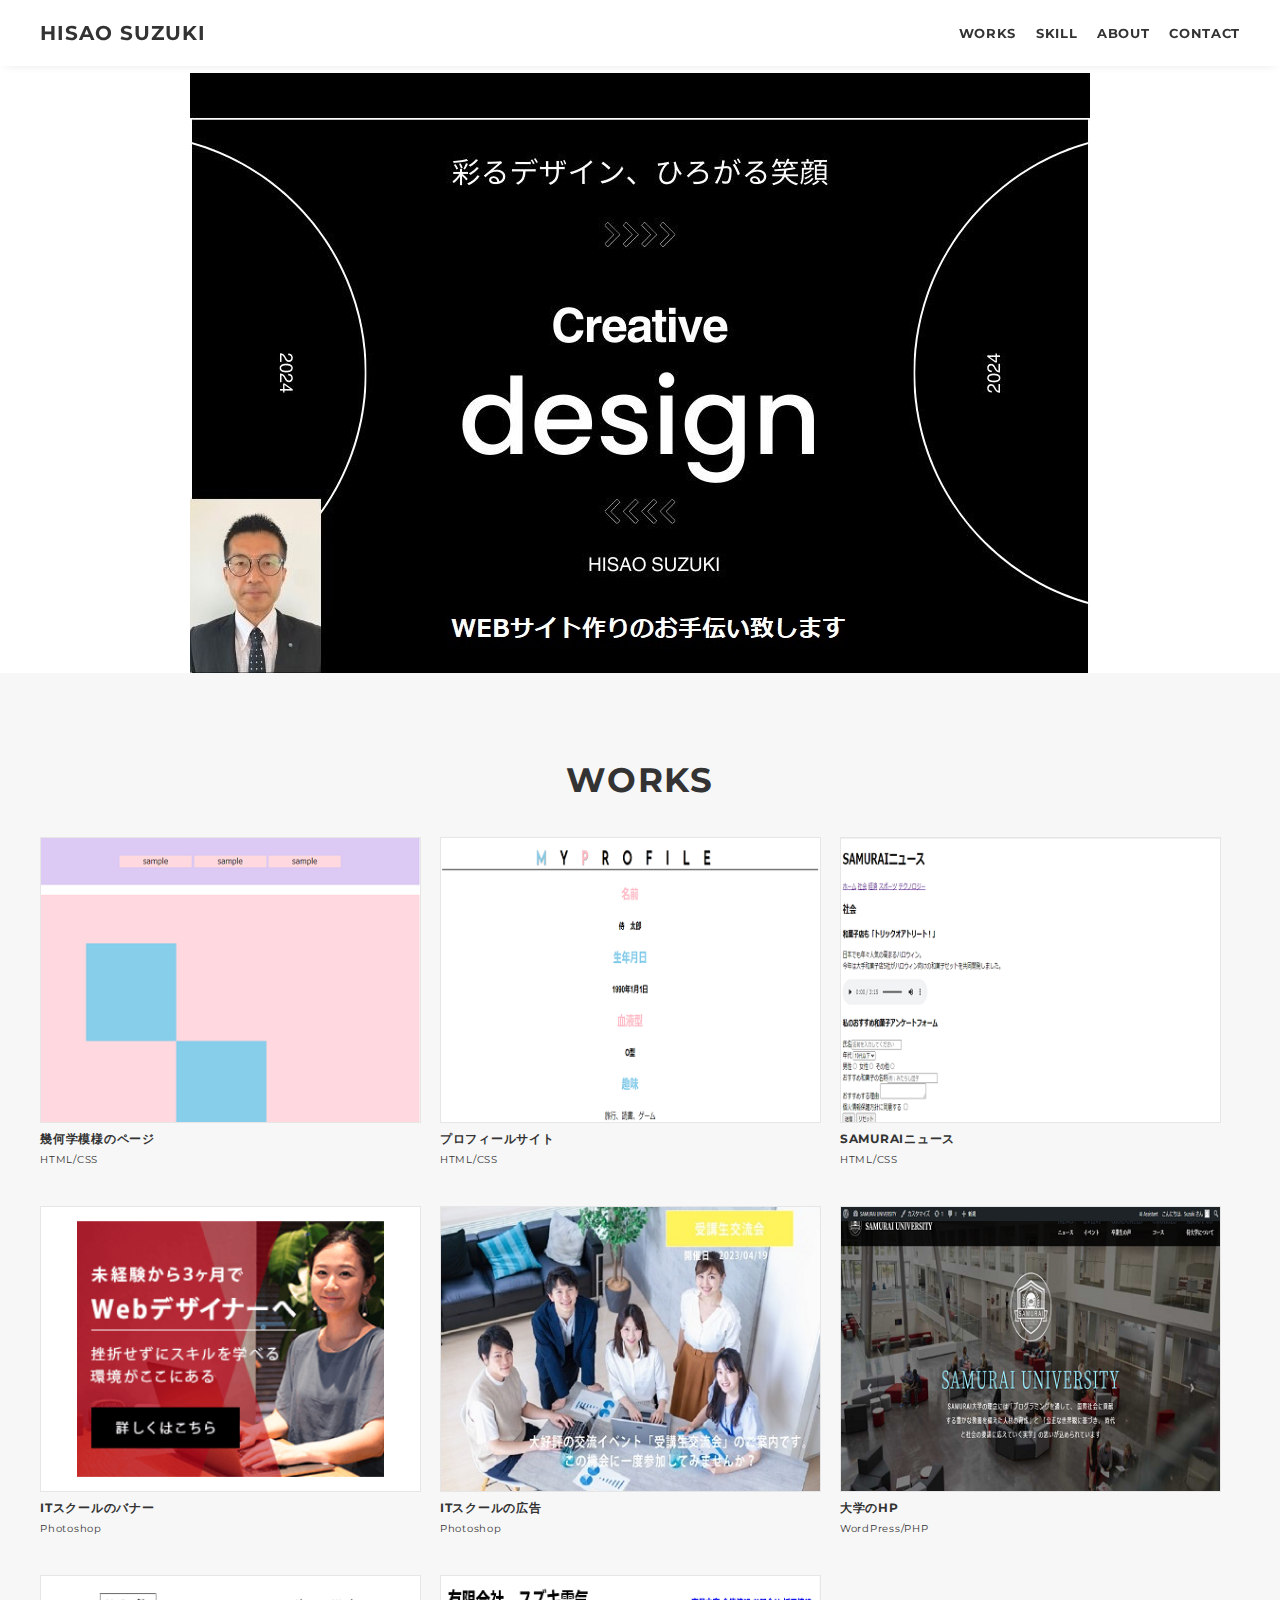
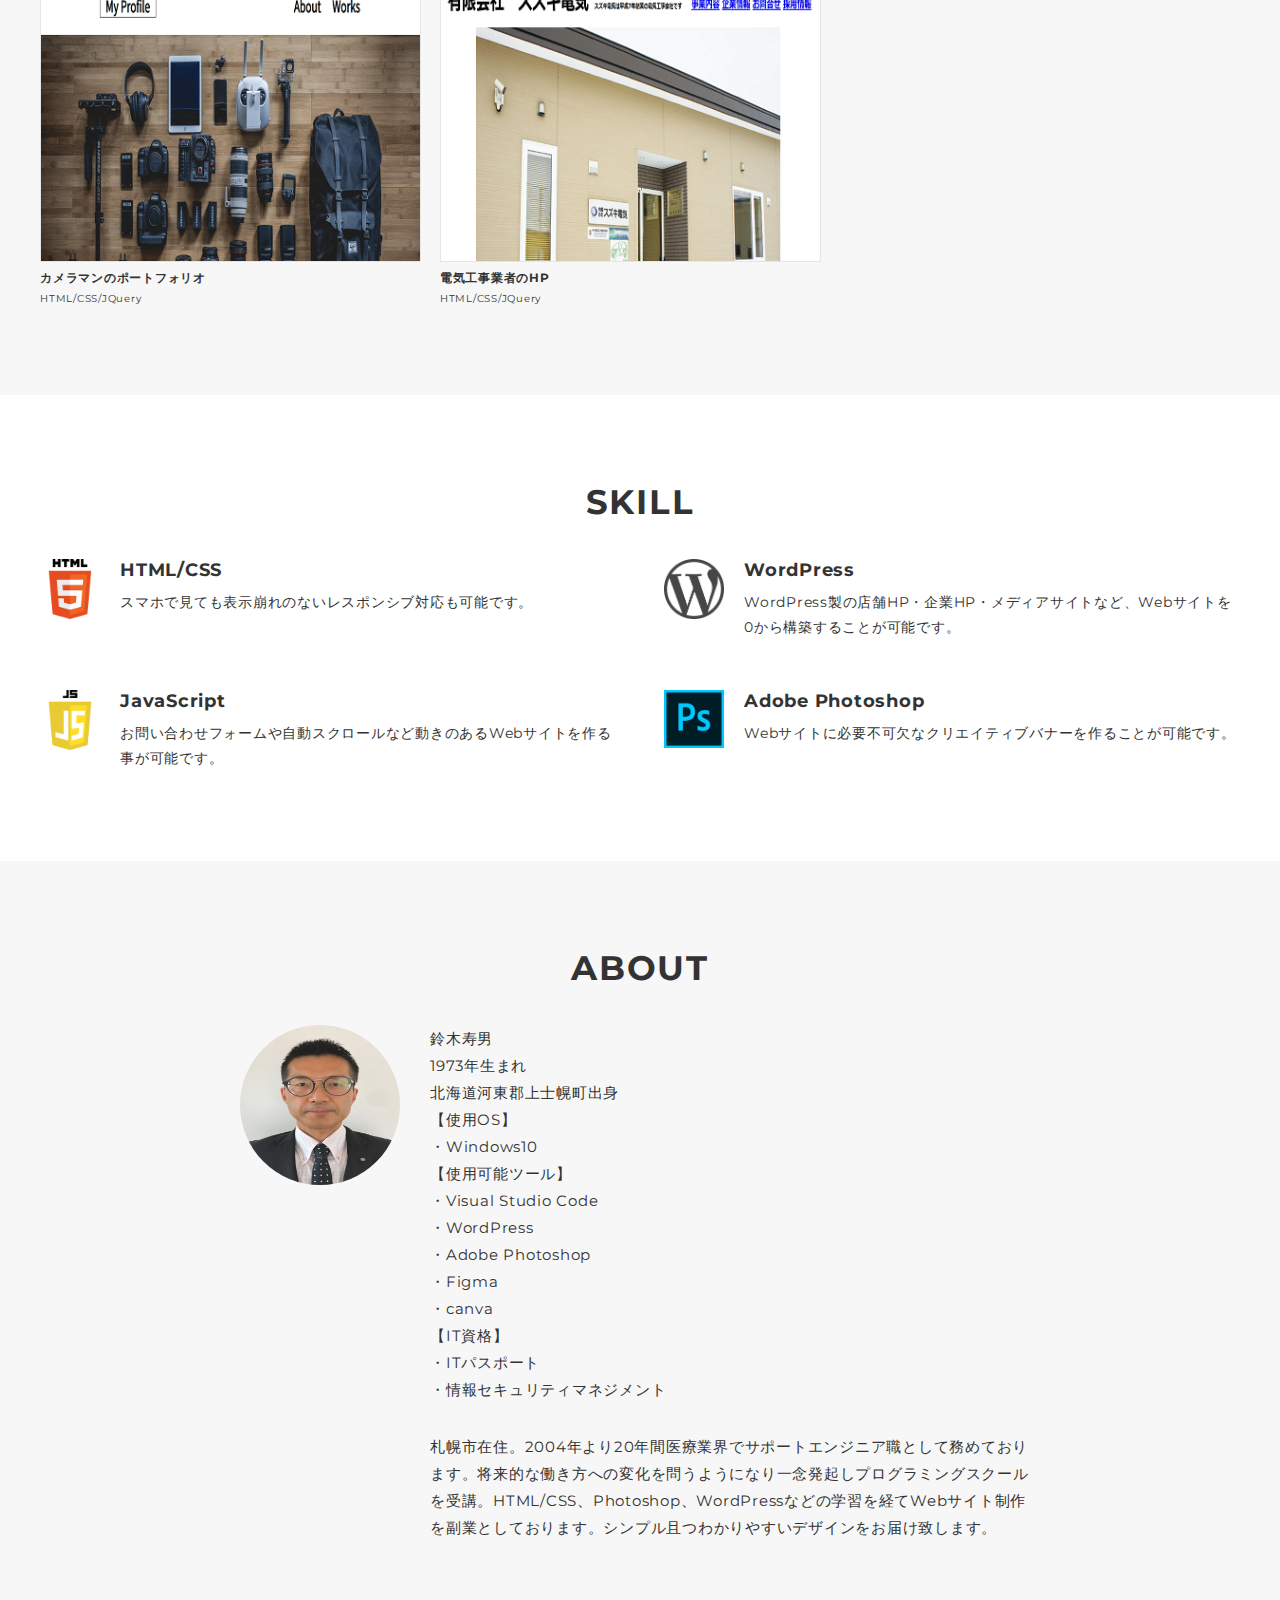
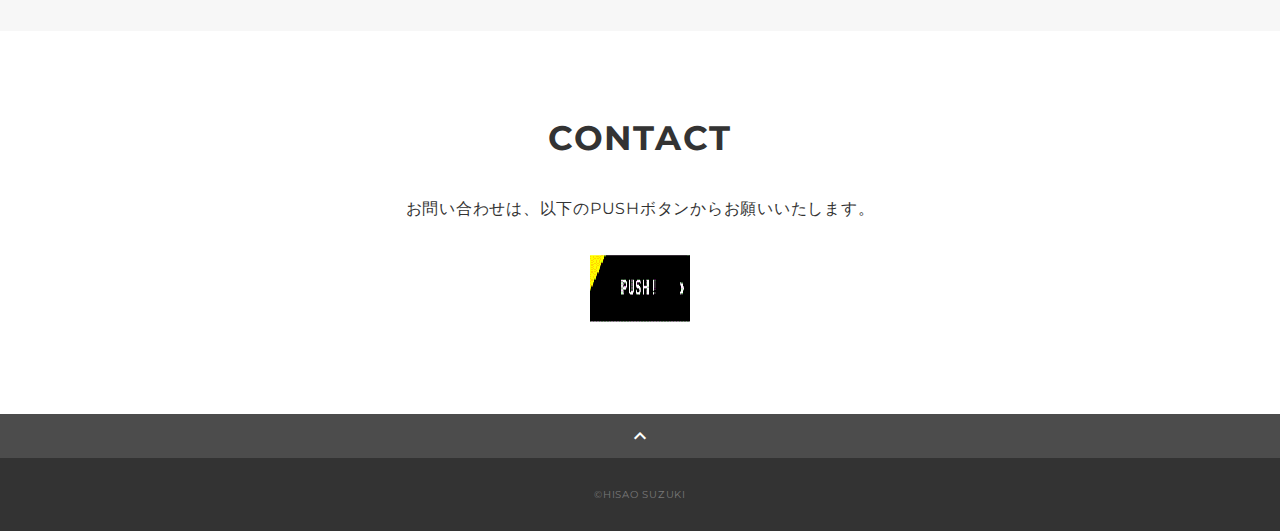
<file: index.html>
<!DOCTYPE html>
<html>
<head>
  <meta charset="utf-8">
  <meta name="viewport" content="width=device-width, initial-scale=1.0, maximum-scale=1.0, minimum-scale=1.0">
  <title>HISAO SUZUKI ポートフォリオ</title>
  <link rel="preconnect" href="https://fonts.gstatic.com">
  <link href="https://fonts.googleapis.com/css2?family=Montserrat:wght@400;700&display=swap" rel="stylesheet">
  <link href="https://fonts.googleapis.com/css?family=Material+Icons+Outlined" rel="stylesheet">
  <link href="ress.css" media="all" rel="stylesheet" type="text/css" />
  <link href="style.css" media="all" rel="stylesheet" type="text/css" />
  <meta name="google-site-verification" content="F4o_wHOYhaA5RulyujhewPFqHb2-ovNBBD_2p1q4TR4" />
</head>

<body>
  <div class="wrapper">

    <!-- header -->
    <header class="header ">
      <div class="container">
        <h1 class="header-logo">
          <a href="#">HISAO SUZUKI</a>
        </h1>
        <nav class="gnav">
          <ul class="gnav-list">
            <li class="gnav-item"><a href="#works">WORKS</a></li>
            <li class="gnav-item"><a href="#skill">SKILL</a></li>
            <li class="gnav-item"><a href="#about">ABOUT</a></li>
            <li class="gnav-item"><a href="#contact">CONTACT</a></li>
          </ul>
        </nav>
      </div>
    </header>
    <!-- /header -->

    <main class="content">

      <!-- mv -->
      <div class="mv">
        <div class="mv-container">
          <img src="img/main.jpg" alt="メイン画像">
        </div>
      </div>
      <!-- /mv -->

      <!-- works -->
      <section class="works section" id="works">
        <div class="container">
          <h2 class="title">WORKS</h2>
          <div class="works-list">
            <a class="works-item" href="works-1.html">
              <div class="works-img"><img src="img/works/html1.png" alt="html1" /></div>
              <p class="works-name">幾何学模様のページ</p>
              <p class="works-info">HTML/CSS</p>
            </a>
            <a class="works-item" href="works-2.html">
              <div class="works-img"><img src="img/works/html2.png" alt="html2" /></div>
              <p class="works-name">プロフィールサイト</p>
              <p class="works-info">HTML/CSS</p>
            </a>
            <a class="works-item" href="works-3.html">
              <div class="works-img"><img src="img/works/wordpress1.png" alt="WordPress" /></div>
              <p class="works-name">SAMURAIニュース</p>
              <p class="works-info">HTML/CSS</p>
            </a>
            <a class="works-item" href="works-4.html">
              <div class="works-img"><img src="img/works/photoshop.png" alt="Photoshop" /></div>
              <p class="works-name">ITスクールのバナー</p>
              <p class="works-info">Photoshop</p>
            </a>
            <a class="works-item" href="works-5.html">
              <div class="works-img"><img src="img/works/xd.png" alt="AdobeXD" /></div>
              <p class="works-name">ITスクールの広告</p>
              <p class="works-info">Photoshop</p>
            </a>
            <a class="works-item" href="works-6.html">
              <div class="works-img"><img src="img/works/wordpress2.png" alt="WordPress2" /></div>
              <p class="works-name">大学のHP</p>
              <p class="works-info">WordPress/PHP</p>
            </a>
            <a class="works-item" href="works-7.html">
              <div class="works-img"><img src="img/works/JQuery1.png" alt="JQuery1" /></div>
              <p class="works-name">カメラマンのポートフォリオ</p>
              <p class="works-info">HTML/CSS/JQuery</p>
            </a>
            <a class="works-item" href="works-8.html">
              <div class="works-img"><img src="img/works/JQuery2.png" alt="JQuery2" /></div>
              <p class="works-name">電気工事業者のHP</p>
              <p class="works-info">HTML/CSS/JQuery</p>
            </a>
          </div>
        </div>
      </section>
      <!-- /works -->

      <!-- skill -->
      <section class="skill section" id="skill">
        <div class="container">
          <h2 class="title">SKILL</h2>
          <div class="skill-list">
            <div class="skill-item">
              <p class="skill-img"><img src="img/skills/html.png" alt="html"></p>
              <div class="skill-body">
                <h3 class="skill-name">HTML/CSS</h3>
                <p class="skill-text">
                  スマホで見ても表示崩れのないレスポンシブ対応も可能です。</p>
              </div>
            </div>
            <div class="skill-item">
              <p class="skill-img"><img src="img/skills/wordpress.png" alt="wordpress"></p>
              <div class="skill-body">
                <h3 class="skill-name">WordPress</h3>
                <p class="skill-text">
                  WordPress製の店舗HP・企業HP・メディアサイトなど、Webサイトを0から構築することが可能です。</p>
              </div>
            </div>
            <div class="skill-item">
              <p class="skill-img"><img src="img/skills/js.png" alt="javascript"></p>
              <div class="skill-body">
                <h3 class="skill-name">JavaScript</h3>
                <p class="skill-text">
                  お問い合わせフォームや自動スクロールなど動きのあるWebサイトを作る事が可能です。</p>
              </div>
            </div>
            <div class="skill-item">
              <p class="skill-img"><img src="img/skills/photoshop.png" alt="photoshop"></p>
              <div class="skill-body">
                <h3 class="skill-name">Adobe Photoshop</h3>
                <p class="skill-text">
                  Webサイトに必要不可欠なクリエイティブバナーを作ることが可能です。</p>
              </div>
           <!-- </div>
            <div class="skill-item">
              <p class="skill-img"><img src="img/skills/jquery.png" alt="jquery"></p>
              <div class="skill-body">
                <h3 class="skill-name">jQuery</h3>
                <p class="skill-text">
                  Webサイトにフェードイン・フェードアウトなどリッチな動きをつけることが可能です。</p>
              </div>-->
            <!--</div>
            <div class="skill-item">
              <p class="skill-img"><img src="img/skills/xd.png" alt="adobexd"></p>
              <div class="skill-body">
                <h3 class="skill-name">Adobe XD</h3>
                <p class="skill-text">
                  Webサイトのデザインやワイヤーフレームを作ることが可能です。</p>
              </div>-->
            </div>
          </div>
        </div>
      </section>
      <!-- /skill -->

      <!-- about -->
      <section class="about section" id="about">
        <div class="container">
          <h2 class="title">ABOUT</h2>
          <div class="profile">
            <p class="profile-img">
              <img src="img/about1.png" alt="about">
            </p>
            <div class="profile-body">
              <p>
                鈴木寿男<br>1973年生まれ<br>北海道河東郡上士幌町出身
                <br>【使用OS】<br>・Windows10<br>【使用可能ツール】<br>・Visual Studio Code<br>・WordPress<br>・Adobe Photoshop<br>・Figma<br>・canva
                <br>【IT資格】<br>・ITパスポート<br>・情報セキュリティマネジメント
              </p>
              <p>
                札幌市在住。2004年より20年間医療業界でサポートエンジニア職として務めております。将来的な働き方への変化を問うようになり一念発起しプログラミングスクールを受講。HTML/CSS、Photoshop、WordPressなどの学習を経てWebサイト制作を副業としております。シンプル且つわかりやすいデザインをお届け致します。
              </p>
            </div>
          </div>
        </div>
      </section>
      <!-- /about -->

      <!-- contact -->
      <section class="contact section" id="contact">
        <div class="container">
          <h2 class="title">CONTACT</h2>
          <p class="lead">
            お問い合わせは、<br class="sp-only">以下のPUSHボタンからお願いいたします。
          </p>
          <div class="contact-list">
            <a href="https://docs.google.com/forms/d/e/1FAIpQLSfowLMzcmC7aVZ5s8AbjKGsKwybXPLxKO9zcyWsaFC9eeDYdw/viewform?usp=header/" target="_blank">
            <!--<a href="" class="btn btn-flat"><span>PUSH！</span></a>-->  
            <img src="img/icon_push.gif" alt="push">
            </a>
            <!--<a href="http://facebook.com/" target="_blank">
              <img src="img/icon_facebook.gif" alt="Facebook">
            </a>-->
          </div>
        </div>
      </section>
      <!-- /contact -->
      <div class="page-top" id="js-page-top">
        <span class="material-icons-outlined">expand_less</span>
      </div>
    </main>

    <!-- footer -->
    <footer class="footer">
      <div class="copyright">&copy;HISAO SUZUKI</div>
    </footer>
    <!-- /footer -->

  </div>
  <script src="https://ajax.googleapis.com/ajax/libs/jquery/3.6.0/jquery.min.js"></script>
  <script type='text/javascript' src="script.js"></script>
</body>
</html>
</file>
<file: ress.css>
/*!
 * ress.css • v3.0.1
 * MIT License
 * github.com/filipelinhares/ress
 */

/* # =================================================================
   # Global selectors
   # ================================================================= */

html {
  box-sizing: border-box;
  word-break: normal;
  -moz-tab-size: 4;
  tab-size: 4;

  -webkit-text-size-adjust: 100%; /* Prevent adjustments of font size after orientation changes in iOS */
}

*,
::before,
::after {
  box-sizing: inherit;
  background-repeat: no-repeat; /* Set `background-repeat: no-repeat` to all elements and pseudo elements */
}

::before,
::after {
  vertical-align: inherit;
  text-decoration: inherit; /* Inherit text-decoration and vertical align to ::before and ::after pseudo elements */
}

* {
  margin: 0;
  padding: 0; /* Reset `padding` and `margin` of all elements */
}

/* # =================================================================
   # General elements
   # ================================================================= */

hr {
  overflow: visible; /* Show the overflow in Edge and IE */
  height: 0; /* Add the correct box sizing in Firefox */
}

details,
main {
  display: block; /* Render the `main` element consistently in IE. */
}

summary {
  display: list-item; /* Add the correct display in all browsers */
}

small {
  font-size: 80%; /* Set font-size to 80% in `small` elements */
}

[hidden] {
  display: none; /* Add the correct display in IE */
}

abbr[title] {
  /* Add the correct text decoration in Chrome, Edge, IE, Opera, and Safari */
  text-decoration: underline;
  text-decoration: underline dotted;
  border-bottom: none; /* Remove the bottom border in Chrome 57 */
}

a {
  background-color: transparent; /* Remove the gray background on active links in IE 10 */
}

a:active,
a:hover {
  outline-width: 0; /* Remove the outline when hovering in all browsers */
}

code,
kbd,
pre,
samp {
  font-family: monospace, monospace; /* Specify the font family of code elements */
}

pre {
  font-size: 1em; /* Correct the odd `em` font sizing in all browsers */
}

b,
strong {
  font-weight: bolder; /* Add the correct font weight in Chrome, Edge, and Safari */
}

/* https://gist.github.com/unruthless/413930 */
sub,
sup {
  position: relative;
  font-size: 75%;
  line-height: 0;
  vertical-align: baseline;
}

sub {
  bottom: -.25em;
}

sup {
  top: -.5em;
}

/* # =================================================================
   # Forms
   # ================================================================= */

input {
  border-radius: 0;
}

/* Replace pointer cursor in disabled elements */
[disabled] {
  cursor: default;
}

[type="number"]::-webkit-container-spin-button,
[type="number"]::-webkit-outer-spin-button {
  height: auto; /* Correct the cursor style of increment and decrement buttons in Chrome */
}

[type="search"] {
  outline-offset: -2px; /* Correct the outline style in Safari */

  -webkit-appearance: textfield; /* Correct the odd appearance in Chrome and Safari */
}

[type="search"]::-webkit-search-decoration {
  -webkit-appearance: none; /* Remove the container padding in Chrome and Safari on macOS */
}

textarea {
  overflow: auto; /* Internet Explorer 11+ */
  resize: vertical; /* Specify textarea resizability */
}

button,
input,
optgroup,
select,
textarea {
  font: inherit; /* Specify font inheritance of form elements */
}

optgroup {
  font-weight: bold; /* Restore the font weight unset by the previous rule */
}

button {
  overflow: visible; /* Address `overflow` set to `hidden` in IE 8/9/10/11 */
}

button,
select {
  text-transform: none; /* Firefox 40+, Internet Explorer 11- */
}

/* Apply cursor pointer to button elements */
button,
[type="button"],
[type="reset"],
[type="submit"],
[role="button"] {
  cursor: pointer;
  color: inherit;
}

/* Remove container padding and border in Firefox 4+ */
button::-moz-focus-container,
[type="button"]::-moz-focus-container,
[type="reset"]::-moz-focus-container,
[type="submit"]::-moz-focus-container {
  padding: 0;
  border-style: none;
}

/* Replace focus style removed in the border reset above */
button:-moz-focusring,
[type="button"]::-moz-focus-container,
[type="reset"]::-moz-focus-container,
[type="submit"]::-moz-focus-container {
  outline: 1px dotted ButtonText;
}

button,
html [type="button"],
/* Prevent a WebKit bug where (2) destroys native `audio` and `video`controls in Android 4 */
[type="reset"],
[type="submit"] {
  -webkit-appearance: button; /* Correct the inability to style clickable types in iOS */
}

/* Remove the default button styling in all browsers */
button,
input,
select,
textarea {
  border-style: none;
  background-color: transparent;
}

/* Style select like a standard input */
select {
  -webkit-appearance: none; /* Chrome 41+ */
  -moz-appearance: none; /* Firefox 36+ */
}

select::-ms-expand {
  display: none; /* Internet Explorer 11+ */
}

select::-ms-value {
  color: currentColor; /* Internet Explorer 11+ */
}

legend {
  display: table; /* Correct the text wrapping in Edge and IE */
  max-width: 100%; /* Correct the text wrapping in Edge and IE */
  max-width: 100%; /* Correct the text wrapping in Edge 18- and IE */
  white-space: normal; /* Correct the text wrapping in Edge and IE */
  color: inherit; /* Correct the color inheritance from `fieldset` elements in IE */
  border: 0; /* Correct `color` not being inherited in IE 8/9/10/11 */
}

::-webkit-file-upload-button {
  font: inherit; /* Change font properties to `inherit` in Chrome and Safari */
  color: inherit;
  /* Correct the inability to style clickable types in iOS and Safari */

  -webkit-appearance: button;
}

/* # =================================================================
   # Specify media element style
   # ================================================================= */

img {
  border-style: none; /* Remove border when inside `a` element in IE 8/9/10 */
}

/* Add the correct vertical alignment in Chrome, Firefox, and Opera */
progress {
  vertical-align: baseline;
}

/* # =================================================================
   # Accessibility
   # ================================================================= */

/* Hide content from screens but not screenreaders */
@media screen {
  [hidden~="screen"] {
    display: inherit;
  }
  [hidden~="screen"]:not(:active):not(:focus):not(:target) {
    position: absolute !important;
    clip: rect(0 0 0 0) !important;
  }
}

/* Specify the progress cursor of updating elements */
[aria-busy="true"] {
  cursor: progress;
}

/* Specify the pointer cursor of trigger elements */
[aria-controls] {
  cursor: pointer;
}

/* Specify the unstyled cursor of disabled, not-editable, or otherwise inoperable elements */
[aria-disabled] {
  cursor: default;
}
</file>
<file: style.css>
body {
  font-family: "Montserrat","Helvetica Neue",Arial,"Hiragino Kaku Gothic ProN","Hiragino Sans",Meiryo,sans-serif;
  font-size: 15px;
  letter-spacing: .05em;
  color: #333;
}

a {
  transition: opacity .3s;
  text-decoration: none;
  color: #1ca9e3;
}

img {
  max-width: 100%;
  height: auto;
  vertical-align: bottom;
  border-style: none;
}



.pc-only {
  display: block;
}

.sp-only {
  display: none;
}

/*--------------------------------
 レイアウト
---------------------------------*/
.wrapper {
  padding-top: 73px;
}

.section {
  padding: 90px 0;
}

.section:nth-of-type(odd) {
  background-color: #f7f7f7;
}

.container {
  max-width: 1340px;
  margin: 0 auto;
  padding: 0 40px;
}

/*--------------------------------
 見出し
---------------------------------*/
.title {
  font-size: 34px;
  font-weight: bold;
  line-height: 1;
  margin-bottom: 40px;
  text-align: center;
  letter-spacing: .05em;
  color: #333;
}

.lead {
  font-size: 16px;
  line-height: 1.8;
  margin-bottom: 30px;
}

/*--------------------------------
ヘッダー
---------------------------------*/
.header {
  position: fixed;
  top: 0;
  z-index: 1;
  width: 100%;
  background-color: #fff;
  box-shadow: 0 5px 10px -6px rgba(0,0,0,.1);
}

.header .container {
  display: flex;
  align-items: center;
  justify-content: space-between;
  padding: 20px 40px;
}

.header-logo {
  font-size: 20px;
  font-weight: bold;
  line-height: 1.2;
  margin-right: 20px;
  letter-spacing: .05em;
}

.header-logo a {
  color: #333;
}

.gnav-list {
  display: flex;
  justify-content: space-between;
  list-style: none;
}

.gnav-item:not(:last-child) {
  margin-right: 20px;
}

.gnav-item a {
  position: relative;
  font-size: 13px;
  font-weight: bold;
  display: inline-block;
  padding: 5px 0;
  transition: .3s;
  letter-spacing: .05em;
  color: #333;
}
.gnav-item a:after {
  position: absolute;
  bottom: 0;
  left: 50%;
  width: 0;
  height: 3px;
  content: "";
  transition: .3s;
  -webkit-transform: translateX(-50%);
  transform: translateX(-50%);
  background-color: #333;
}

.gnav-item a:hover:after {
  width: 100%;
}

/*--------------------------------
 メインビジュアル
---------------------------------*/
.mv {
  display: flex;
  align-items: center;
  justify-content: center;
  height: auto;
  text-align: center;
}

.mv-container {
  position: relative;
  padding: 0 20px;
}

.mv-container img {
  width: 100%;
  height: auto;
}

/*--------------------------------
 Works
---------------------------------*/
.works-list {
  display: flex;
  flex-wrap: wrap;
  margin-bottom: -40px;
}

.works-item {
  width: 31.74603%;
  margin-right: 1.58730%;
  margin-bottom: 40px;
  color: #333;
}

.works-item:hover {
  opacity: .9;
}

.works-item:nth-of-type(3n) {
  margin-right: 0;
}

.works-img img {
  border: 1px solid #e6e6e6;
}

.works-name {
  font-size: 12px;
  font-weight: bold;
  margin-top: 8px;
}

.works-info {
  font-size: 10px;
  margin-top: 5px;
}

/*--------------------------------
 Skill
---------------------------------*/
.skill-list {
  display: flex;
  flex-wrap: wrap;
  justify-content: space-between;
  margin-bottom: -50px;
}

.skill-item {
  display: flex;
  align-items: flex-start;
  justify-content: space-between;
  width: 48%;
  margin-bottom: 50px;
}

.skill-img {
  width: 60px;
  height: auto;
  margin-right: 20px;
}

.skill-body {
  flex: 1;
}

.skill-name {
  margin-bottom: 10px;
}

.skill-text {
  font-size: 14px;
  line-height: 1.8;
}

/*--------------------------------
 About
---------------------------------*/
.profile {
  display: flex;
  flex-wrap: wrap;
  max-width: 800px;
  margin: 0 auto;
}
.profile-img {
  width: 20%;
  margin-right: 30px;
  border-radius: 50%;
}
.profile-img img {
  border-radius: 50%;
}
.profile-body {
  flex: 1;
}

.profile-body p {
  font-size: 15px;
  line-height: 1.8;
}

.profile-body p:not(:last-child) {
  margin-bottom: 30px;
}

/*--------------------------------
 Contact
---------------------------------*/
.contact {
  text-align: center;
}

.contact-item:not(:last-child) {
  margin-right: 10px;
}

.contact-text {
  margin-top: 10px;
}

a.btn-flat {
  overflow: hidden;
  padding: 1.5rem 6rem;
  color: #fff;
  border-radius: 0;
  background: #000;
}

a.btn-flat span {
  position: relative;
}

a.btn-flat:before {
  position: absolute;
  top: 0;
  left: 30px;
  width: 150%;
  height: 500%;
  content: '';
  -webkit-transition: all .5s ease-in-out;
  transition: all .5s ease-in-out;
  -webkit-transform: translateX(-98%) translateY(-70%) rotate(135deg);
  transform: translateX(-98%) translateY(-70%) rotate(135deg);
  background: #fff100;
}

a.btn-flat:hover:before {
  -webkit-transform: translateX(-9%) translateY(-25%) rotate(135deg);
  transform: translateX(-9%) translateY(-25%) rotate(135deg);
}
/*--------------------------------
 ページトップ
---------------------------------*/
.page-top {
  font-weight: bold;
  padding: 10px;
  cursor: pointer;
  text-align: center;
  background-color: #4c4c4c;
}

.page-top .material-icons-outlined {
  vertical-align: bottom;
  color: #fff;
}

/*--------------------------------
 フッター
---------------------------------*/
.footer {
  padding: 30px;
  background-color: #333;
}

.copyright {
  font-size: 10px;
  text-align: center;
  color: #797979;
}

/*--------------------------------
 下層：Worksページ
---------------------------------*/
.article {
  padding: 80px 0;
}

.article-container {
  max-width: 1040px;
  margin: 0 auto;
  padding: 0 20px;
}

.article-title {
  margin-bottom: 30px;
  text-align: center;
}

.article-body {
  max-width: 720px;
  margin: 0 auto;
  margin-bottom: 80px;
}

.article-body h3 {
  position: relative;
  font-size: 18px;
  margin-bottom: 5px;
  padding-left: 1em;
}

.article-body img {
  width: 100%;
  height: auto;
}

.article-body h3:not(:first-child) {
  margin-top: 50px;
}

.article-body h3::before {
  position: absolute;
  top: 0;
  left: 0;
  width: 4px;
  height: 100%;
  content: "";
  border-radius: 3px;
  background-color: #333;
}

.article-body p {
  font-size: 15px;
  line-height: 1.8;
  margin-bottom: 30px;
}

.home-link {
  text-align: center;
}

/*media Queries 767
----------------------------------------------------*/
@media screen and (max-width: 767px) {
  body {
    font-size: 14px;
  }

  .pc-only {
    display: none;
  }

  .sp-only {
    display: block;
  }

  /* 見出し */
  .title {
    font-size: 26px;
    margin-bottom: 20px;
  }

  .lead {
    font-size: 14px;
    line-height: 1.7;
    margin-bottom: 20px;
  }

  /* レイアウト */
  .wrapper {
    padding-top: 57px;
  }

  .section {
    padding: 60px 0;
  }

  .container {
    padding: 0 20px;
  }

  /* ヘッダー */
  .header .container {
    padding: 15px;
  }

  .header-logo {
    font-size: 15px;
    margin-right: 15px;
  }

  .gnav-item:not(:last-child) {
    margin-right: 10px;
  }

  .gnav-item a {
    font-size: 10px;
  }

  .gnav-item a:after {
    display: none;
  }

  /*  メインビジュアル */
  .mv {
    height: 40vh;
  }

  .mv-container {
    padding: 0 20px;
  }

  .mv-title {
    font-size: 30px;
  }
  .mv-subtitle {
    font-size: 16px;
    margin-bottom: 20px;
  }

  .mv-text {
    top: 75%;
    font-size: 14px;
    line-height: 1.7;
  }

  /* Works */
  .works-name {
    font-size: 12px;
  }

  .works-info {
    margin-top: 3px;
  }

  .works-list {
    justify-content: space-between;
  }

  .works-item {
    flex: 0 0 48%;
    margin-right: 0;
    margin-bottom: 30px;
  }

  /* Skill */
  .skill-list {
    display: block;
    margin-bottom: 0;
  }

  .skill-item {
    width: 100%;
    margin-bottom: 35px;
  }

  .skill-item:last-child {
    margin-bottom: 0;
  }

  .skill-name {
    margin-bottom: 5px;
  }

  .skill-text {
    font-size: 13px;
    line-height: 1.7;
  }

  /* About */
  .profile {
    display: block;
  }
  .profile-img {
    width: 150px;
    margin: 0 auto;
    margin-bottom: 25px;
  }

  .profile-body p {
    font-size: 14px;
    line-height: 1.7;
  }

  .profile-body p:not(:last-child) {
    margin-bottom: 20px;
  }

  /* フッター */
  .footer {
    padding: 20px;
  }

  /* 下層ページ */
  .article {
    padding: 50px 0;
  }

  .article-body h3 {
    font-size: 16px;
    padding-left: .8em;
  }

  .article-body h3:not(:first-child) {
    margin-top: 30px;
  }

  .article-body p {
    font-size: 14px;
    line-height: 1.7;
    margin-bottom: 20px;
  }
}
</file>
